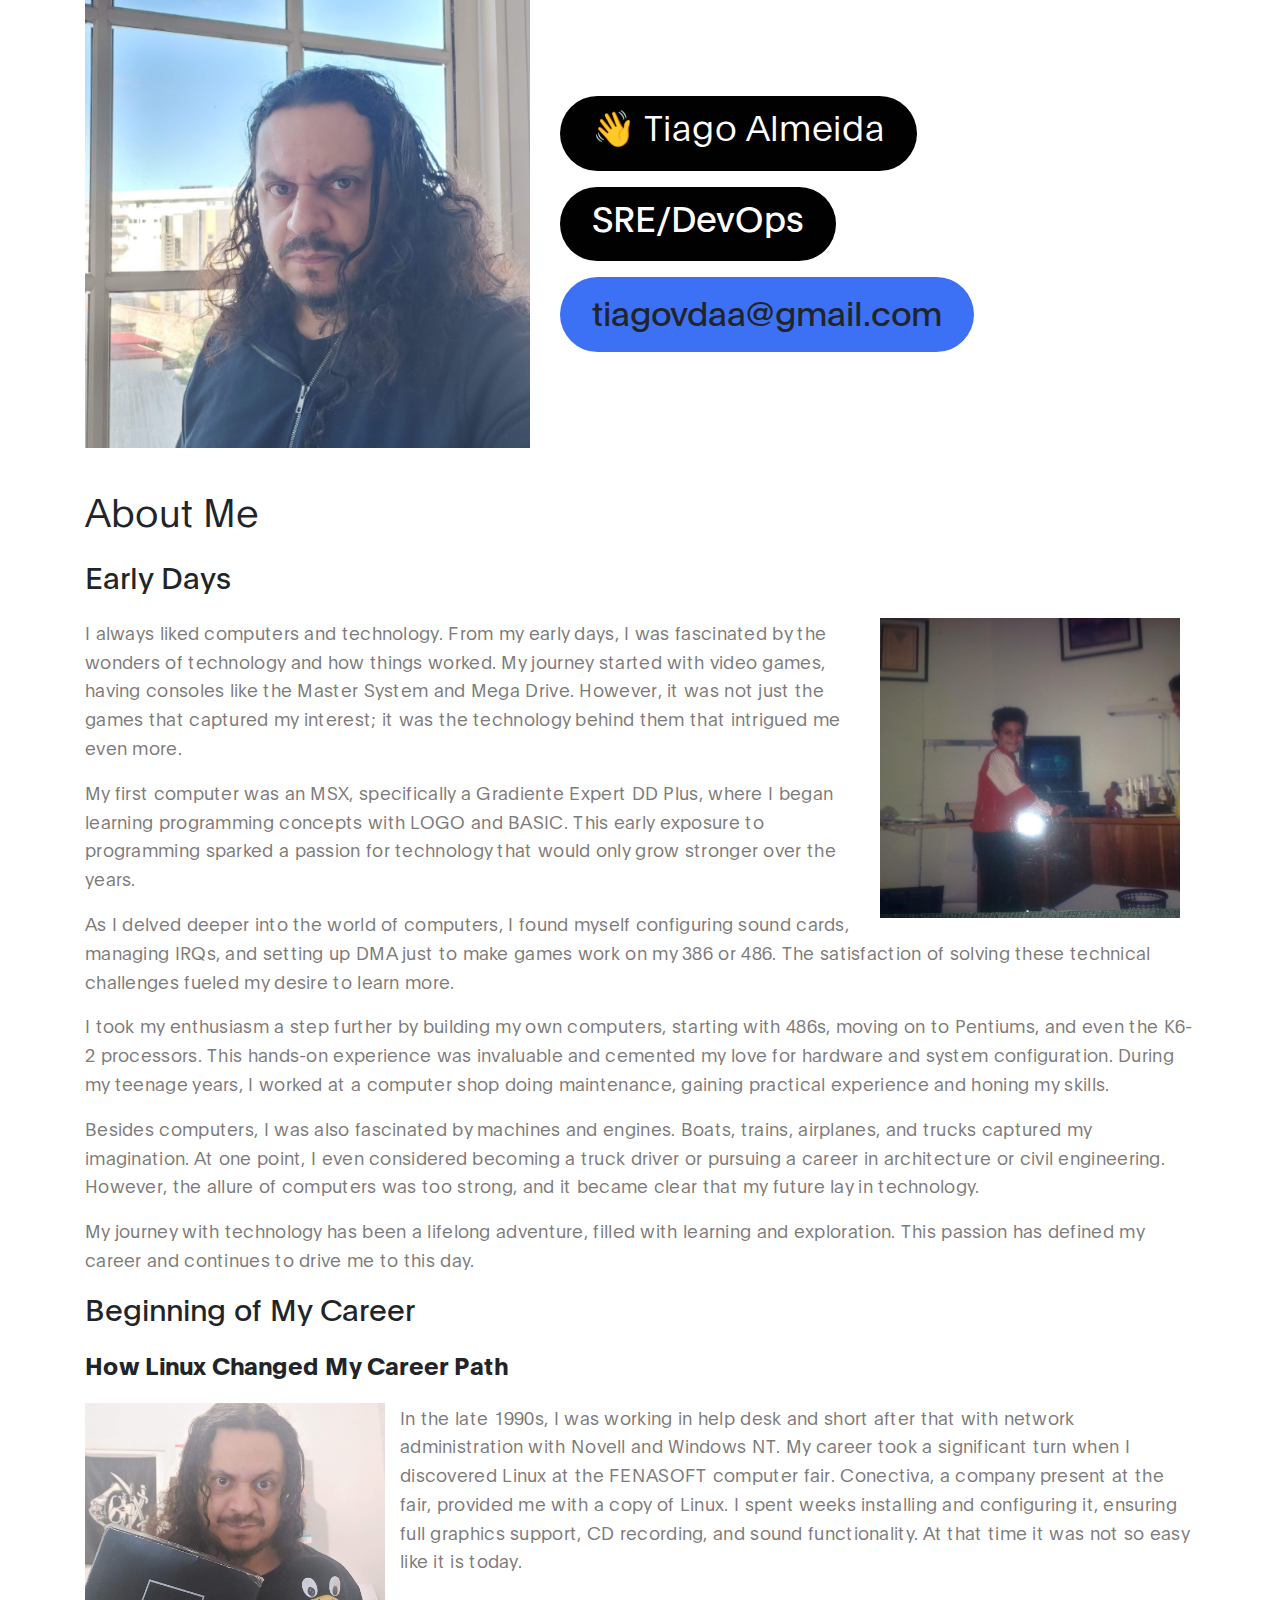
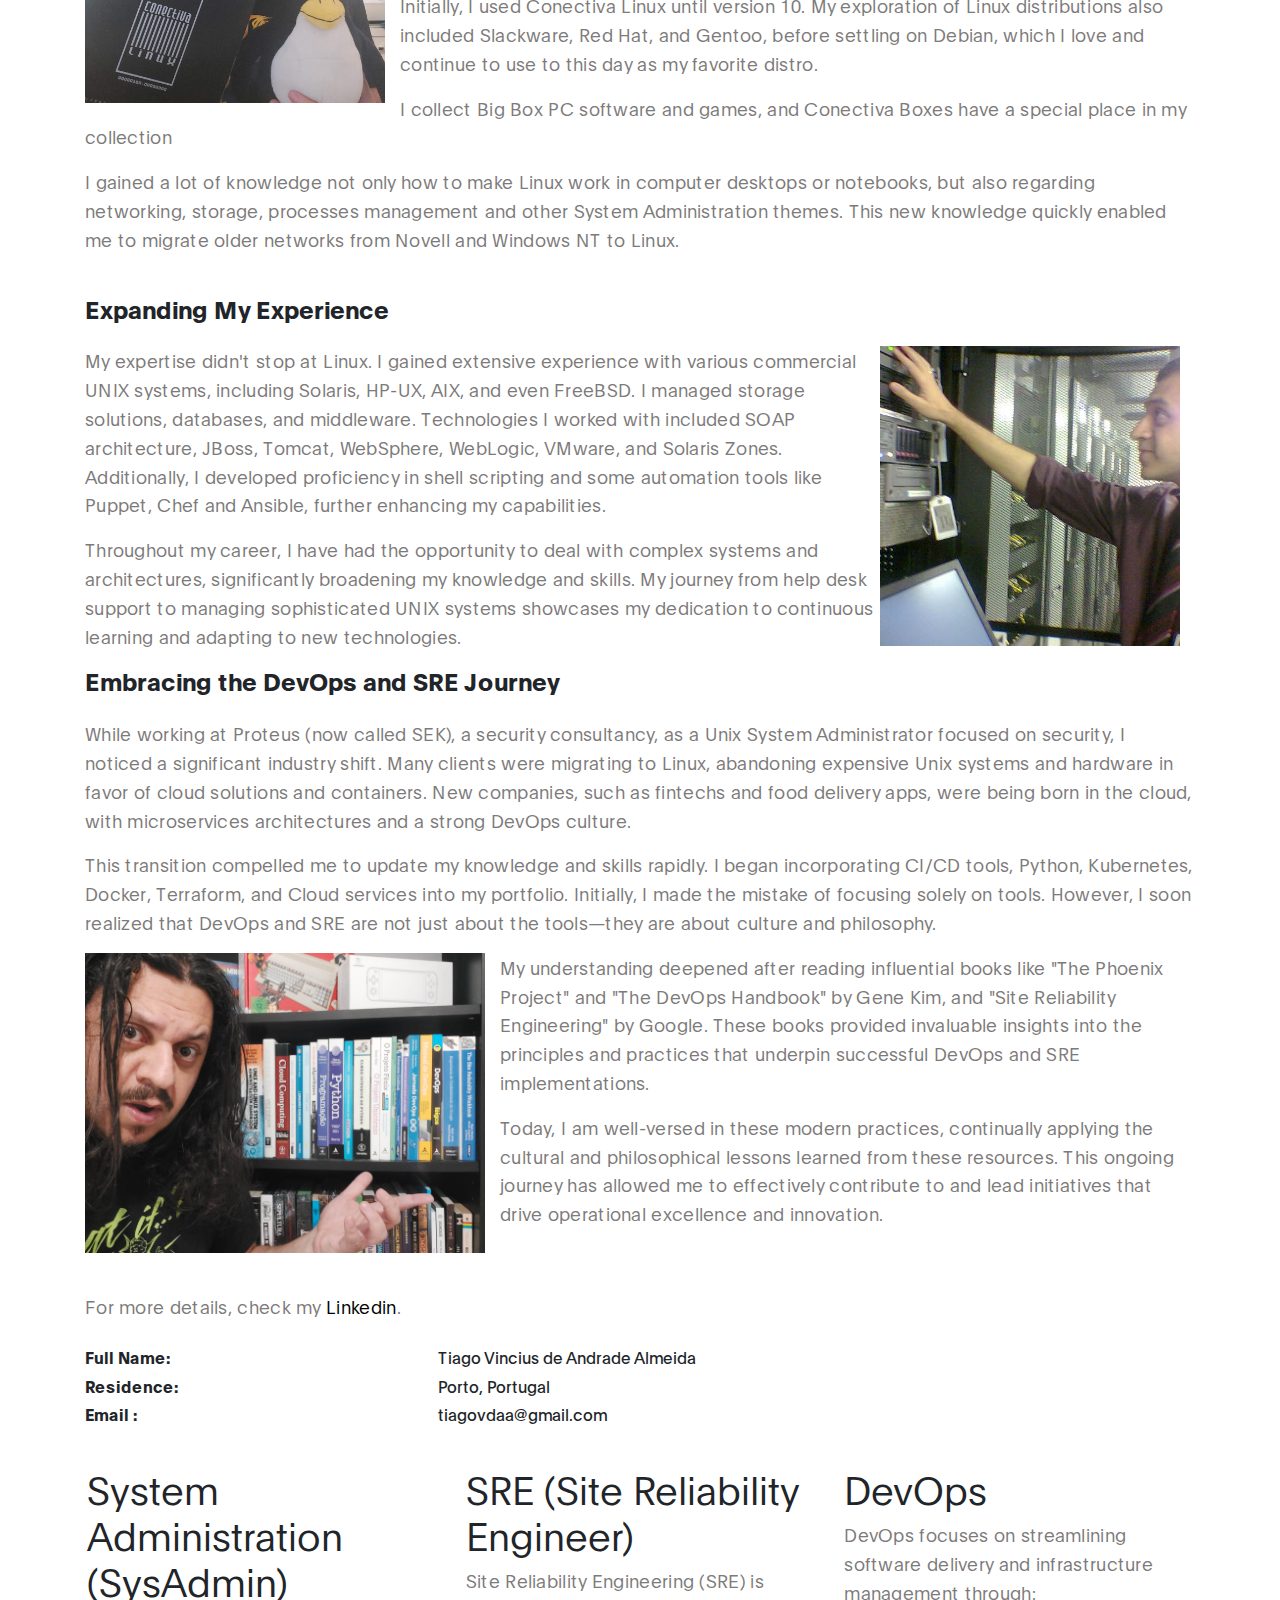
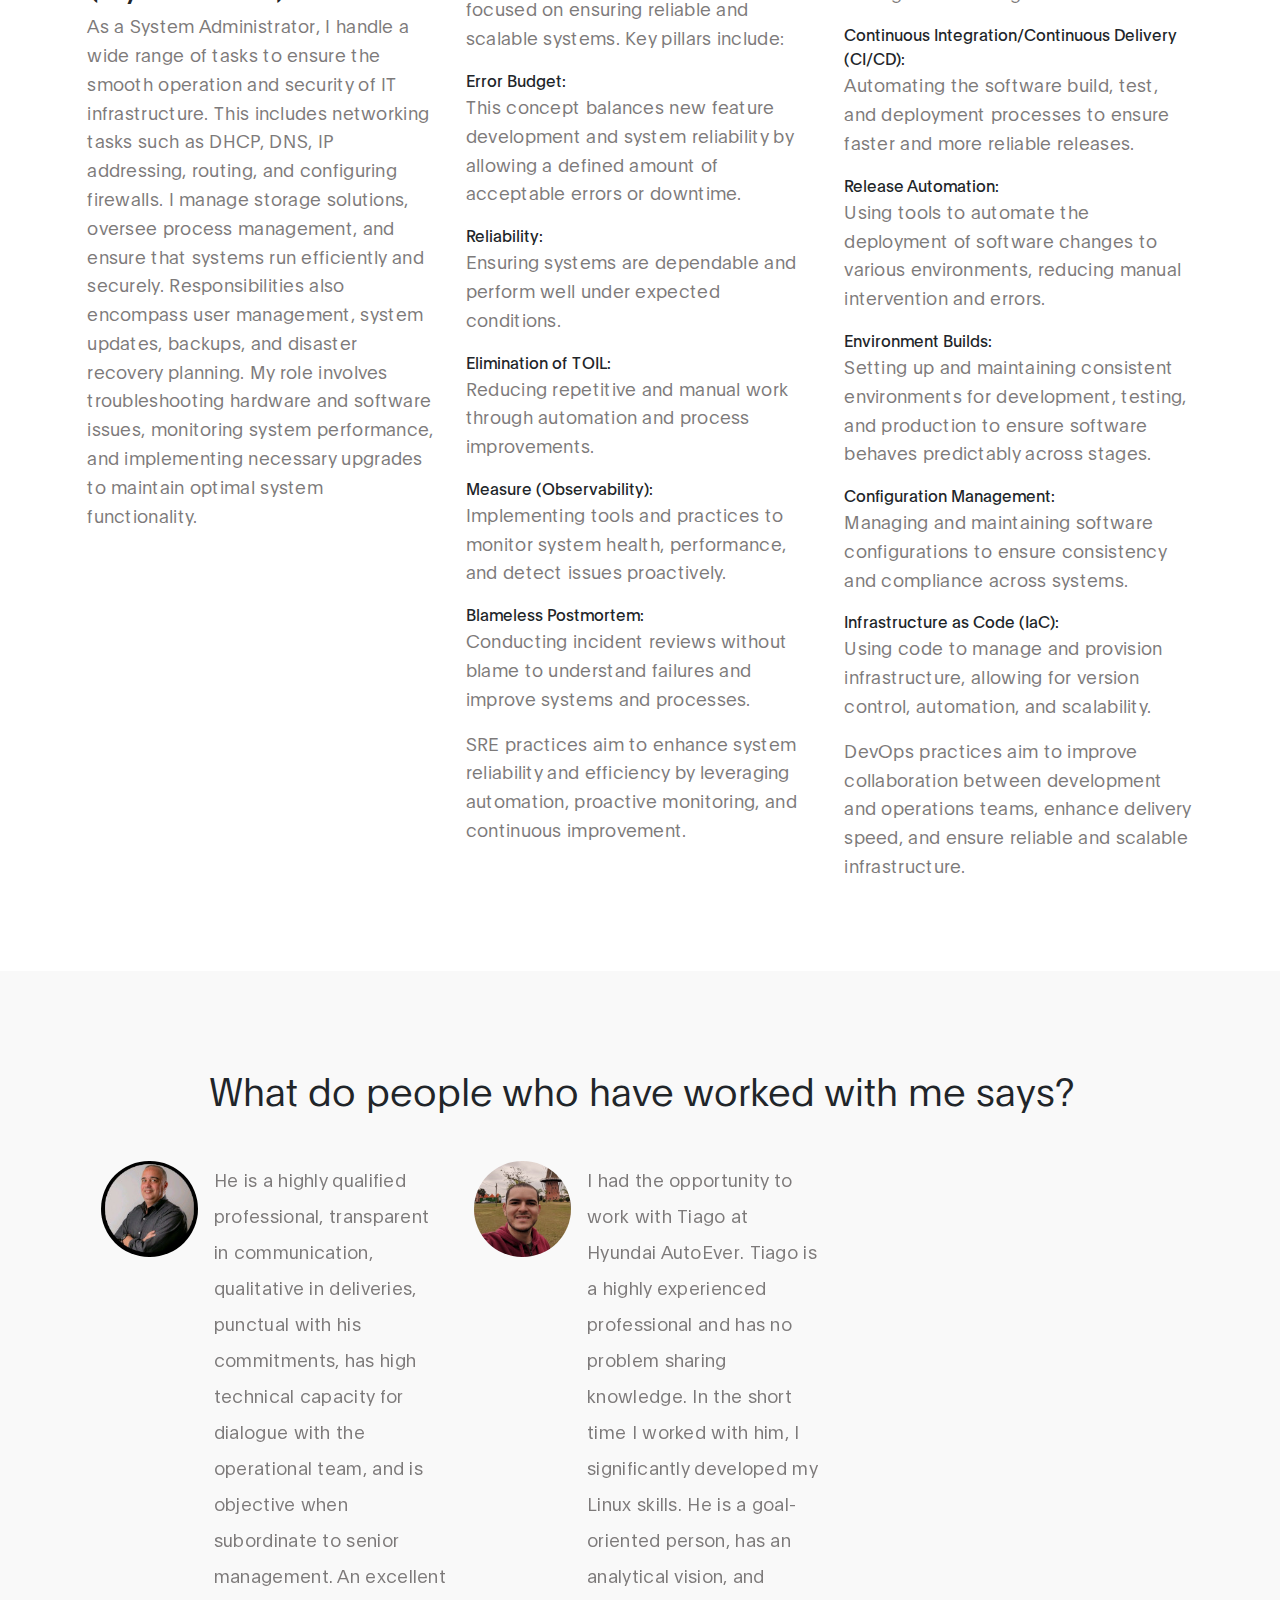
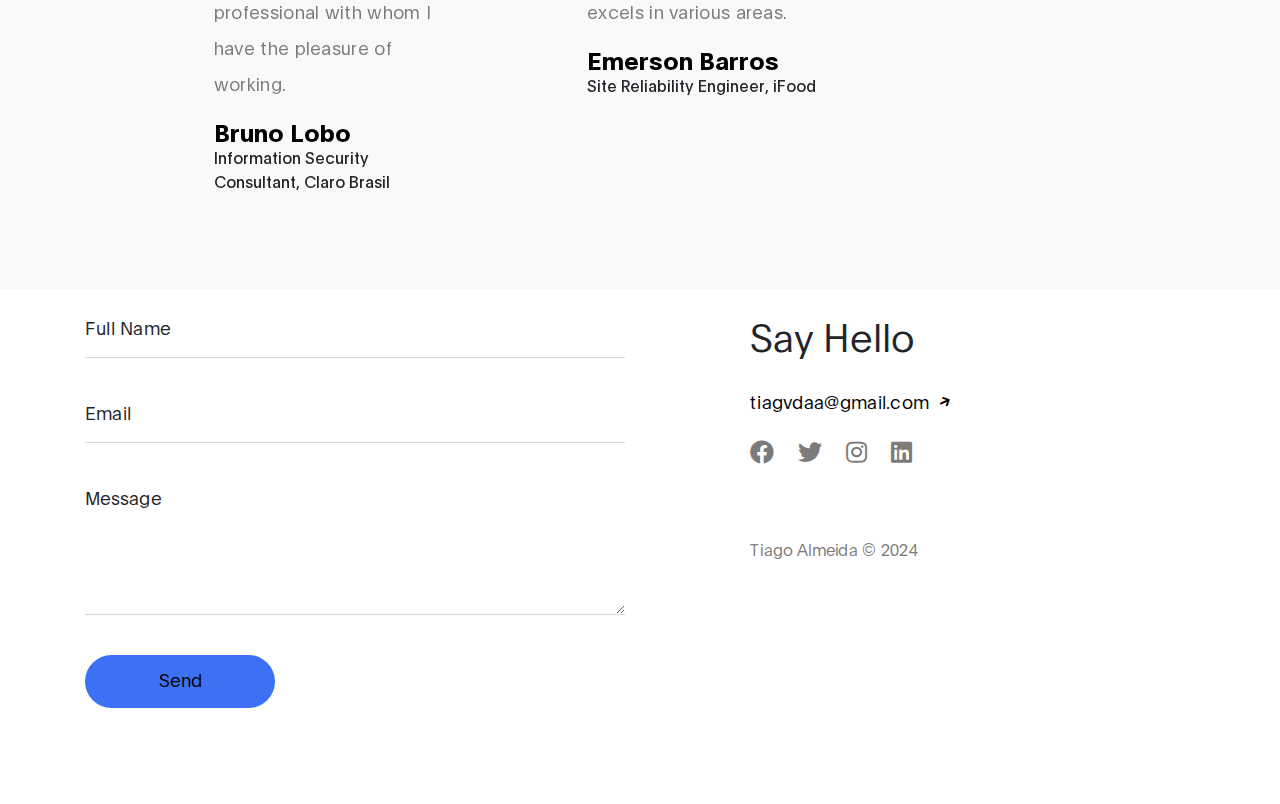
<file: index.html>
<!DOCTYPE html>
<html lang="pt-br">
<head>

     <title>Tiago Almeida - Resume</title>

     <meta charset="UTF-8">
     <meta http-equiv="X-UA-Compatible" content="IE=Edge">
     <meta name="description" content="">
     <meta name="keywords" content="">
     <meta name="author" content="Tooplate">
     <meta name="viewport" content="width=device-width, initial-scale=1, maximum-scale=1">

     <link rel="stylesheet" href="css/bootstrap.min.css">
     <link rel="stylesheet" href="css/all.min.css">
     <link rel="stylesheet" href="css/owl.carousel.min.css">
     <link rel="stylesheet" href="css/owl.theme.default.min.css">

     <!-- MAIN CSS -->
     <link rel="stylesheet" href="css/resume-style.css">
</head>

<body data-spy="scroll" data-target="#navbarNav" data-offset="50">

    <!-- MENU BAR -->
    <nav class="navbar navbar-expand-lg">
        <div class="container">

            <a class="navbar-brand" href="#">
                Tiago Almeida
            </a>

            <button class="navbar-toggler" type="button" data-toggle="collapse" data-target="#navbarNav" aria-controls="navbarNav" aria-expanded="false" aria-label="Toggle navigation">
                <span class="navbar-toggler-icon"></span>
            </button>

            <div class="collapse navbar-collapse" id="navbarNav">
                <ul class="navbar-nav mx-auto">
                    <li class="nav-item">
                        <a href="#intro" class="nav-link smoothScroll">Introduction</a>
                    </li>

                    <li class="nav-item">
                        <a href="#about" class="nav-link smoothScroll">About Me</a>
                    </li>

                    <li class="nav-item">
                        <a href="#testimonials" class="nav-link smoothScroll">Testimonials</a>
                    </li>

                    <li class="nav-item">
                        <a href="#contact" class="nav-link smoothScroll">Contact</a>
                    </li>
                </ul>

                <div class="mt-lg-0 mt-3 mb-4 mb-lg-0">
                    <a href="../resume/assets/Tiago Almeida - English.pdf" class="custom-btn btn" download>Download CV</a>
                </div>
            </div>

        </div>
    </nav>


    <!-- HERO -->
    <section class="hero d-flex flex-column justify-content-center align-items-center" id="intro">

         <div class="container">
            <div class="row">

                  <div class="mx-auto col-lg-5 col-md-5 col-10">
                      <img src="images/tiago.jpg" class="img-fluid" alt="Tiago's Resume">
                  </div>

                   <div class="d-flex flex-column justify-content-center align-items-center col-lg-7 col-md-7 col-12">
                        <div class="hero-text">

                            <h1 class="hero-title">👋 Tiago Almeida</h1><br>
                            <h2 class="hero-title">SRE/DevOps</h2>

                            <a class="email-link" target="popup" onclick="window.open('mailto:tiagovdaa@gmail.com','name','width=600,height=400')">
                                tiagovdaa@gmail.com
                            </a>
                          
                        </div>
                    </div>

            </div>
        </div>
    </section>

    <!-- ABOUT -->
    <section class="about section-padding" id="about">
      <div class="container">
          <div class="row">

              <div class="col-12">
                  <h3 class="mb-4">About Me</h3>
                  <h5 class="mb-4">Early Days</h5>
                  <p><img src="images/msx.jpg" class="float-right fixed-size-image" alt="Tiago's MSX">I always liked computers and technology. From my early days, I was fascinated by the wonders of technology and how things worked. My journey started with video games, having consoles like the Master System and Mega Drive. However, it was not just the games that captured my interest; it was the technology behind them that intrigued me even more.</p>
                  <p>My first computer was an MSX, specifically a Gradiente Expert DD Plus, where I began learning programming concepts with LOGO and BASIC. This early exposure to programming sparked a passion for technology that would only grow stronger over the years.</p>  
                  <p>As I delved deeper into the world of computers, I found myself configuring sound cards, managing IRQs, and setting up DMA just to make games work on my 386 or 486. The satisfaction of solving these technical challenges fueled my desire to learn more.</p>
                  <p>I took my enthusiasm a step further by building my own computers, starting with 486s, moving on to Pentiums, and even the K6-2 processors. This hands-on experience was invaluable and cemented my love for hardware and system configuration. During my teenage years, I worked at a computer shop doing maintenance, gaining practical experience and honing my skills.</p> 
                  <p>Besides computers, I was also fascinated by machines and engines. Boats, trains, airplanes, and trucks captured my imagination. At one point, I even considered becoming a truck driver or pursuing a career in architecture or civil engineering. However, the allure of computers was too strong, and it became clear that my future lay in technology.</p>
                  <p>My journey with technology has been a lifelong adventure, filled with learning and exploration. This passion has defined my career and continues to drive me to this day.</p>         
                  <h5 class="mb-4">Beginning of My Career</h5>
                  <h6 class="mb-4">How Linux Changed My Career Path</h6>
                  <p><img src="images/conectiva.jpg" class="float-left fixed-size-image" alt="Tiago at Datacenter">
                  <p>In the late 1990s, I was working in help desk and short after that with network administration with Novell and Windows NT. My career took a significant turn when I discovered Linux at the FENASOFT computer fair. Conectiva, a company present at the fair, provided me with a copy of Linux. I spent weeks installing and configuring it, ensuring full graphics support, CD recording, and sound functionality. At that time it was not so easy like it is today. </p>
                  <p>Initially, I used Conectiva Linux until version 10. My exploration of Linux distributions also included Slackware, Red Hat, and Gentoo, before settling on Debian, which I love and continue to use to this day as my favorite distro.</p>
                  <p>I collect Big Box PC software and games, and Conectiva Boxes have a special place in my collection</p>
                  <p>I gained a lot of knowledge not only how to make Linux work in computer desktops or notebooks, but also regarding networking, storage, processes management and other System Administration themes. This new knowledge quickly enabled me to migrate older networks from Novell and Windows NT to Linux.</p>
                  <br>
                  <h6 class="mb-4">Expanding My Experience</h6>
                  <p><img src="images/datacenter.jpg" class="float-right fixed-size-image" alt="Tiago at Datacenter">
                  <p>My expertise didn't stop at Linux. I gained extensive experience with various commercial UNIX systems, including Solaris, HP-UX, AIX, and even FreeBSD. I managed storage solutions, databases, and middleware. Technologies I worked with included SOAP architecture, JBoss, Tomcat, WebSphere, WebLogic, VMware, and Solaris Zones. Additionally, I developed proficiency in shell scripting and some automation tools like Puppet, Chef and Ansible, further enhancing my capabilities.</p>
                  <p>Throughout my career, I have had the opportunity to deal with complex systems and architectures, significantly broadening my knowledge and skills. My journey from help desk support to managing sophisticated UNIX systems showcases my dedication to continuous learning and adapting to new technologies.</p>
                  <h6 class="mb-4">Embracing the DevOps and SRE Journey</h6>
                  <p>While working at Proteus (now called SEK), a security consultancy, as a Unix System Administrator focused on security, I noticed a significant industry shift. Many clients were migrating to Linux, abandoning expensive Unix systems and hardware in favor of cloud solutions and containers. New companies, such as fintechs and food delivery apps, were being born in the cloud, with microservices architectures and a strong DevOps culture.</p>
                  <p>This transition compelled me to update my knowledge and skills rapidly. I began incorporating CI/CD tools, Python, Kubernetes, Docker, Terraform, and Cloud services into my portfolio. Initially, I made the mistake of focusing solely on tools. However, I soon realized that DevOps and SRE are not just about the tools—they are about culture and philosophy.</p>
                  <p><img src="images/devops-sre-books.jpg" class="float-left" widht="150" height="300" alt="Tiago's Books">My understanding deepened after reading influential books like "The Phoenix Project" and "The DevOps Handbook" by Gene Kim, and "Site Reliability Engineering" by Google. These books provided invaluable insights into the principles and practices that underpin successful DevOps and SRE implementations.</p>
                  <p>Today, I am well-versed in these modern practices, continually applying the cultural and philosophical lessons learned from these resources. This ongoing journey has allowed me to effectively contribute to and lead initiatives that drive operational excellence and innovation.</p>
                  <br><br>
                  <p>For more details, check my <a rel="nofollow" href="https://www.linkedin.com/in/tiagovdaa/" target="_parent">Linkedin</a>.</p></p>
          
                  <ul class="mt-4 mb-5 mb-lg-0 profile-list list-unstyled">
                      <li><strong>Full Name:</strong> Tiago Vincius de Andrade Almeida </li>
                      <li><strong>Residence:</strong> Porto, Portugal</li>
                      <li><strong>Email :</strong> tiagovdaa@gmail.com</li>
                  </ul>
              </div>
          </div>
          <div class="row about-third">
            <div class="col-lg-4 col-md-4 col-12">
              <h3>System Administration (SysAdmin)</h3>
              <p>As a System Administrator, I handle a wide range of tasks to ensure the smooth operation and security of IT infrastructure. This includes networking tasks such as DHCP, DNS, IP addressing, routing, and configuring firewalls. I manage storage solutions, oversee process management, and ensure that systems run efficiently and securely. Responsibilities also encompass user management, system updates, backups, and disaster recovery planning. My role involves troubleshooting hardware and software issues, monitoring system performance, and implementing necessary upgrades to maintain optimal system functionality.</p>
              </div>
              <div class="col-lg-4 col-md-4 col-12">
              <h3>SRE (Site Reliability Engineer)</h3>
              <p>Site Reliability Engineering (SRE) is focused on ensuring reliable and scalable systems. Key pillars include:</p>
              Error Budget: <p>This concept balances new feature development and system reliability by allowing a defined amount of acceptable errors or downtime.</p>
              Reliability: <p>Ensuring systems are dependable and perform well under expected conditions.</p>
              Elimination of TOIL: <p>Reducing repetitive and manual work through automation and process improvements.</p>
              Measure (Observability): <p>Implementing tools and practices to monitor system health, performance, and detect issues proactively.</p>
              Blameless Postmortem: <p>Conducting incident reviews without blame to understand failures and improve systems and processes.</p>
              <p>SRE practices aim to enhance system reliability and efficiency by leveraging automation, proactive monitoring, and continuous improvement.</p>
              </div>
              <div class="col-lg-4 col-md-4 col-12">
              <h3>DevOps</h3>
              <p>DevOps focuses on streamlining software delivery and infrastructure management through:</p>
              Continuous Integration/Continuous Delivery (CI/CD): <p>Automating the software build, test, and deployment processes to ensure faster and more reliable releases.</p>
              Release Automation: <p>Using tools to automate the deployment of software changes to various environments, reducing manual intervention and errors.</p>
              Environment Builds: <p>Setting up and maintaining consistent environments for development, testing, and production to ensure software behaves predictably across stages.</p>
              Configuration Management: <p>Managing and maintaining software configurations to ensure consistency and compliance across systems.</p>
              Infrastructure as Code (IaC): <p>Using code to manage and provision infrastructure, allowing for version control, automation, and scalability.</p>         
             <p>DevOps practices aim to improve collaboration between development and operations teams, enhance delivery speed, and ensure reliable and scalable infrastructure.</p>
              </div>
          </div>
      </div>
  </section>


    <!-- TESTIMONIAL -->
    <section class="testimonials section-padding" id="testimonials">
      <div class="container">
          <div class="row">
              <div class="col-12">
                  <h3 class="mb-5 text-center">What do people who have worked with me says?</h3>
  
                  <div class="owl-carousel owl-theme" id="testimonials-carousel">
                      <div class="item">
                          <div class="testimonials-thumb d-flex">
                              <div class="testimonials-image">
                                  <img src="images/testimonials/testimonial-image01.jpg" class="img-fluid" alt="testimonials image">
                              </div> 
                              <div class="testimonials-info">
                                  <p>He is a highly qualified professional, transparent in communication, qualitative in deliveries, punctual with his commitments, has high technical capacity for dialogue with the operational team, and is objective when subordinate to senior management. An excellent professional with whom I have the pleasure of working.</p>
  
                                  <h6 class="mb-0"><a rel="nofollow" href="https://www.linkedin.com/in/bruno-augusto-lobo-soares" target="_parent">Bruno Lobo</a></h6>
                                  <span>Information Security Consultant, Claro Brasil</span>                                  
                              </div>
                          </div>
                      </div>
                      <div class="item">
                          <div class="testimonials-thumb d-flex">
                              <div class="testimonials-image">
                                  <img src="images/testimonials/testimonial-image02.jpg" class="img-fluid" alt="testimonials image">
                              </div>
                              <div class="testimonials-info">
                                  <p>I had the opportunity to work with Tiago at Hyundai AutoEver. Tiago is a highly experienced professional and has no problem sharing knowledge. In the short time I worked with him, I significantly developed my Linux skills. He is a goal-oriented person, has an analytical vision, and excels in various areas.</p>
  
                                  <h6 class="mb-0"><a rel="nofollow" href=https://www.linkedin.com/in/barros-emerson target="_parent">Emerson Barros</a></h6>
                                  <span>Site Reliability Engineer, iFood</span>
                              </div>
                          </div>
                      </div>
                  </div>
              </div>
          </div>
      </div>
  </section>
  
<!--
                            <div class="item">
                                <div class="testimonials-thumb d-flex">
                                    <div class="testimonials-image">
                                        <img src="images/testimonials/testimonial-image03.jpg" class="img-fluid" alt="testimonials image">
                                    </div>

                                    <div class="testimonials-info">
                                        <p>Sed ut perspiciatis unde omnis iste natus error sit voluptatem.</p>

                                        <h6 class="mb-0">Jen</h6>
                                        <span>Product Manager</span>
                                    </div>
                                </div>
                            </div>

                            <div class="item">
                                <div class="testimonials-thumb d-flex">
                                    <div class="testimonials-image">
                                        <img src="images/testimonials/testimonial-image04.jpg" class="img-fluid" alt="testimonials image">
                                    </div>

                                    <div class="testimonials-info">
                                        <p>Sed ut perspiciatis unde omnis iste natus error sit voluptatem.</p>

                                        <h6 class="mb-0">Wilson</h6>
                                        <span>Web Developer</span>
                                    </div>
                                </div>
                            </div>
                        </div>
-->
                    </div>

               </div>
          </div>
     </section>


     <!-- FAQ 
     <section class="faq section-padding">
        
        <div class="container">
            
            <div class="row">

                <div class="col-lg-12 col-12">

                    <h3 class="mb-5">Perguntas frequentes</h3>

                    <div class="accordion" id="accordionExample">
                      <div class="card">
                        <div class="card-header" id="headingOne">
                          <h2 class="mb-0">
                            <button class="btn btn-link" type="button" data-toggle="collapse" data-target="#collapseOne" aria-expanded="true" aria-controls="collapseOne">
                              Você é casado e tem filhos?
                            </button>
                          </h2>
                        </div>

                        <div id="collapseOne" class="collapse show" aria-labelledby="headingOne" data-parent="#accordionExample">
                          <div class="card-body">
                            <p>Sim, sou casado e tenho dois filhos.</p>
                          </div>
                        </div>
                      </div>

                      <div class="card">
                        <div class="card-header" id="headingTwo">
                          <h2 class="mb-0">
                            <button class="btn btn-link collapsed" type="button" data-toggle="collapse" data-target="#collapseTwo" aria-expanded="false" aria-controls="collapseTwo">
                              Qual tipo de contratação prefere neste momento?
                            </button>
                          </h2>
                        </div>
                        <div id="collapseTwo" class="collapse" aria-labelledby="headingTwo" data-parent="#accordionExample">
                          <div class="card-body">
                            <p>No momento, a minha preferencia é por contratação PJ.</p>
                          </div>
                        </div>
                      </div>

                      <div class="card">
                        <div class="card-header" id="headingThree">
                          <h2 class="mb-0">
                            <button class="btn btn-link collapsed" type="button" data-toggle="collapse" data-target="#collapseThree" aria-expanded="false" aria-controls="collapseThree">
                              Presencial, Híbrido ou Remoto?
                            </button>
                          </h2>
                        </div>
                        <div id="collapseThree" class="collapse" aria-labelledby="headingThree" data-parent="#accordionExample">
                          <div class="card-body">
                            <p>Remoto sempre!</p>
                          </div>
                        </div>
                      </div>

                    <div class="card">
                        <div class="card-header" id="headingFour">
                          <h2 class="mb-0">
                            <button class="btn btn-link collapsed" type="button" data-toggle="collapse" data-target="#collapseFour" aria-expanded="false" aria-controls="collapseFour">
                              Está disponível para uma alocação em outro país?
                            </button>
                          </h2>
                        </div>
                        <div id="collapseFour" class="collapse" aria-labelledby="headingFour" data-parent="#accordionExample">
                          <div class="card-body">
                            <p>Dependendo do país e condições, sim</p>
                          </div>
                        </div>
                    </div>

                    <div class="card">
                        <div class="card-header" id="headingFive">
                          <h2 class="mb-0">
                            <button class="btn btn-link collapsed" type="button" data-toggle="collapse" data-target="#collapseFive" aria-expanded="false" aria-controls="collapseFive">
                              Vi que não domina a tecnologia X, está disposto a aprender para trabalhar?
                            </button>
                          </h2>
                        </div>
                        <div id="collapseFive" class="collapse" aria-labelledby="headingFive" data-parent="#accordionExample">
                          <div class="card-body">
                            <p>Absolutamente! Aprendizado de T.I. também é um dos meus hobbies e ao longo da carreira aprendi diversas tecnologias ou ferramentas que na maioria das vezes eram proprietárias, internas ou de pouca adoção no mercado. </p>
                          </div>
                        </div>
                    </div>

                    <span class="faq-info-text">Se tem algum comentário ou algo a dizer, entre em contato.</span>

                </div>

           	 </div>
        	</div>
        </div><
    </section>
  -->

     <section class="contact section-padding pt-0" id="contact">
      <div class="container">
        <div class="row">

          <div class="col-lg-6 col-md-6 col-12">
            <form action="#" method="get" class="contact-form webform"  role="form">
                
                <div class="form-group d-flex flex-column-reverse">
                    <input type="text" class="form-control" name="cf-name" id="cf-name" placeholder="Your Name">

                    <label for="cf-name" class="webform-label">Full Name</label>
                </div>

                <div class="form-group d-flex flex-column-reverse">
                    <input type="email" class="form-control" name="cf-email" id="cf-email" placeholder="Your Email">

                    <label for="cf-email" class="webform-label">Email</label>
                </div>

                <div class="form-group d-flex flex-column-reverse">
                    <textarea class="form-control" rows="5" name="cf-message" id="cf-message" placeholder="Your Message"></textarea>

                    <label for="cf-message" class="webform-label">Message</label>
                </div>

                <button type="submit" class="form-control" id="submit-button" name="submit">Send</button>
            </form>
          </div>

            <div class="mx-auto col-lg-4 col-md-6 col-12">
                <h3 class="my-4 pt-4 pt-lg-0">Say Hello</h3>

                <!--<p class="mb-1">010-020-0340</p>-->

                <p>
                    <a href="#">
                         tiagvdaa@gmail.com
                    <i class="fas fa-arrow-right custom-icon"></i>
                    </a>
                </p>

                <ul class="social-links mt-2">
                    <li><a href="https://fb.com/lacomus.tenebris" rel="noopener" class="fab fa-facebook"></a></li>
                    <li><a href="https://twitter.com/tiagovdaa" rel="noopener" class="fab fa-twitter"></a></li>
                    <li><a href="https://www.instagram.com/lacomustenebris/" rel="noopener" class="fab fa-instagram"></a></li>
                    <li><a href="https://www.linkedin.com/in/tiagovdaa/" rel="noopener" class="fab fa-linkedin"></a></li>
                    <!--<li><a href="#" rel="noopener" class="fab fa-youtube"></a></li>-->
                </ul>
                
              <p class="copyright-text mt-5 pt-3">Tiago Almeida &copy; 2024</p>

            </div>

        </div>
      </div>
    </section>
     <!-- SCRIPTS -->
     <script src="js/jquery.min.js"></script>
     <script src="js/bootstrap.min.js"></script>
     <script src="js/smoothscroll.js"></script>
     <script src="js/owl.carousel.min.js"></script>
     <script src="js/custom.js"></script>

</body>
</html>
</file>
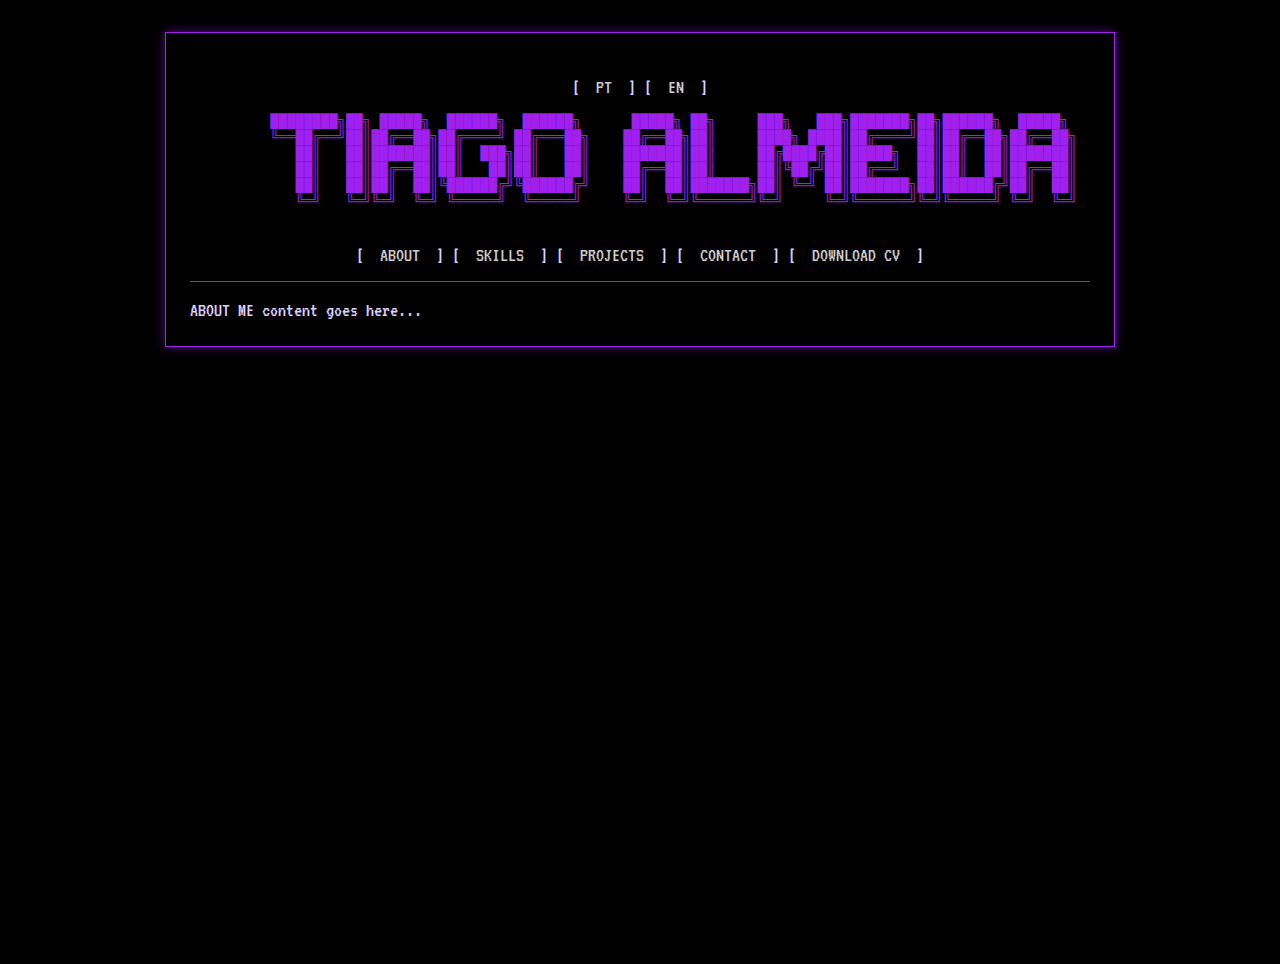
<file: about.html>
<!DOCTYPE html>
<html lang="en">
<head>
  <meta charset="UTF-8">
  <title>ABOUT ME - TIAGO ALMEIDA BBS</title>
  <link rel="stylesheet" href="css/core.css">
  <link rel="stylesheet" href="css/theme.css">
  <link rel="stylesheet" href="css/effects.css">
  <style>@import url('https://fonts.googleapis.com/css2?family=VT323&display=swap');</style>
</head>
<body>
  <div class="terminal-window">
    <div id="header"></div>

    <div class="terminal-content">
      <p>ABOUT ME content goes here...</p>
    </div>
  </div>

  <script>
fetch('header.html')
  .then(res => res.text())
  .then(data => {
    document.getElementById('header').innerHTML = data;
    const lang = localStorage.getItem('lang') || 'en';
    setLanguage(lang);
  });

  </script>
  <script src="js/i18n.js"></script>
</body>
</html>
</file>
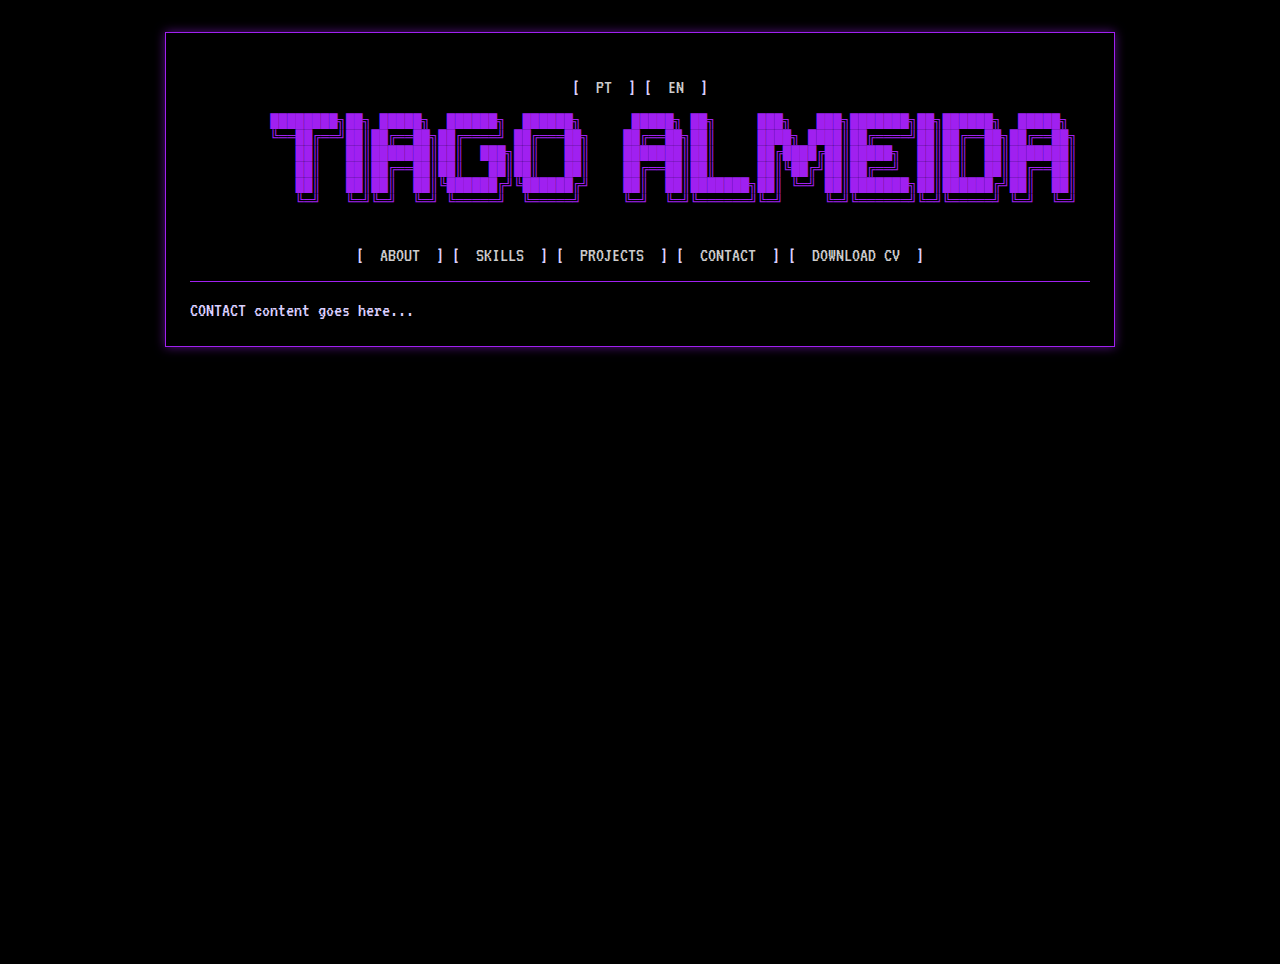
<file: contact.html>
<!DOCTYPE html>
<html lang="en">
<head>
  <meta charset="UTF-8">
  <title>CONTACT - TIAGO ALMEIDA BBS</title>
  <link rel="stylesheet" href="css/core.css">
  <link rel="stylesheet" href="css/theme.css">
  <link rel="stylesheet" href="css/effects.css">
  <style>@import url('https://fonts.googleapis.com/css2?family=VT323&display=swap');</style>
</head>
<body>
  <div class="terminal-window">
    <div id="header"></div>

    <div class="terminal-content">
      <p>CONTACT content goes here...</p>
    </div>
  </div>

  <script>
fetch('header.html')
  .then(res => res.text())
  .then(data => {
    document.getElementById('header').innerHTML = data;
    const lang = localStorage.getItem('lang') || 'en';
    setLanguage(lang);
  });

  </script>
  <script src="js/i18n.js"></script>
</body>
</html>
</file>
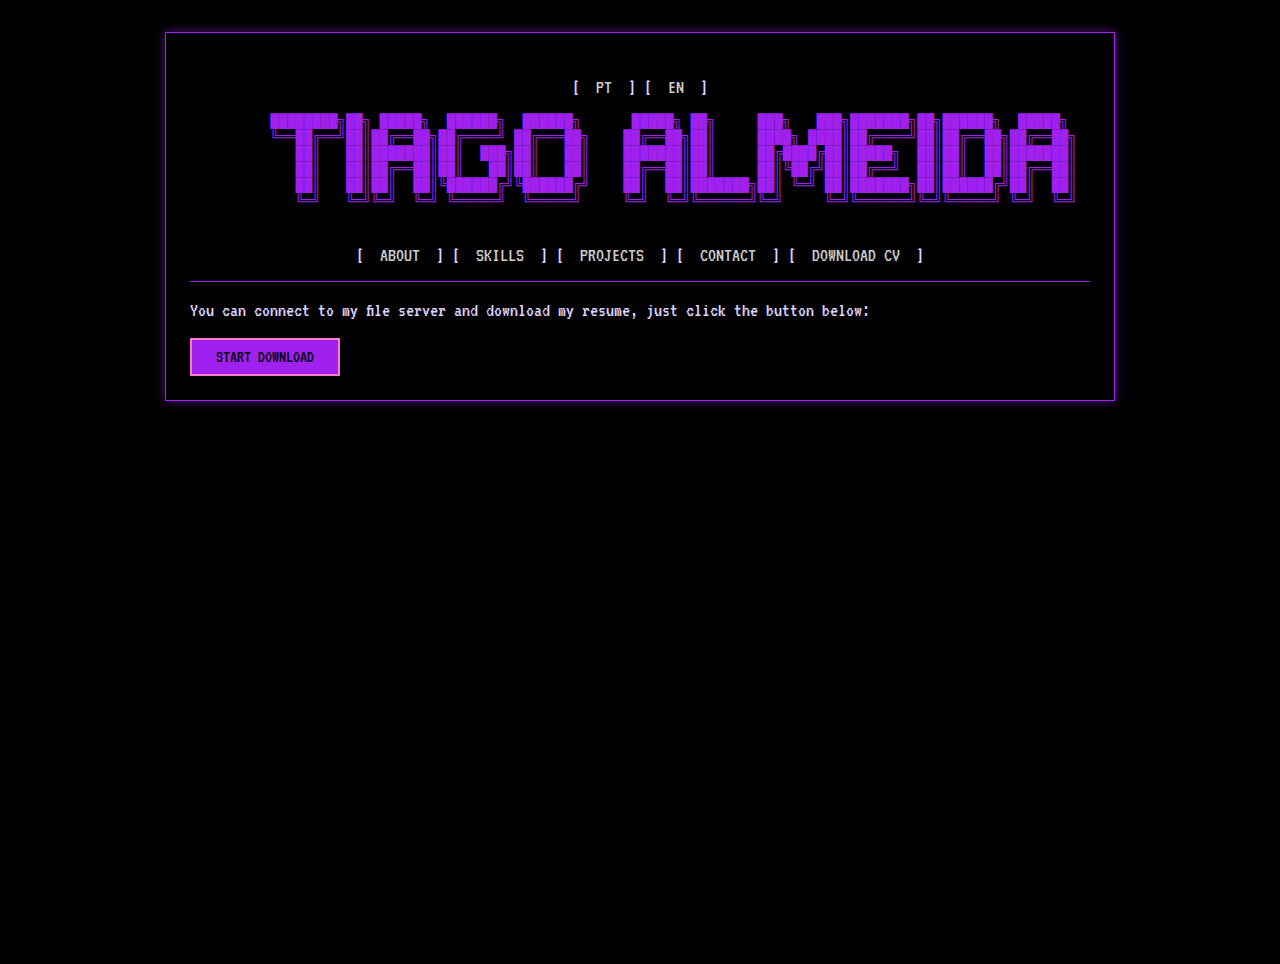
<file: cv-download.html>
<!DOCTYPE html>
<html lang="en">
<head>
  <meta charset="UTF-8">
  <title>CV DOWNLOAD - TIAGO ALMEIDA BBS</title>
  <link rel="stylesheet" href="css/core.css">
  <link rel="stylesheet" href="css/theme.css">
  <link rel="stylesheet" href="css/effects.css">
  <style>@import url('https://fonts.googleapis.com/css2?family=VT323&display=swap');</style>
</head>
<body>
  <div class="terminal-window">
    <div id="header"></div>
    <div class="terminal-content" id="cv-terminal">
      <p data-i18n="resume_intro"></p>
      <button id="start-download" class="bbs-button" data-i18n="start_download"></button>      
    </div>
  </div>

  <script>
    fetch('header.html')
      .then(res => res.text())
      .then(data => {{
        document.getElementById('header').innerHTML = data;
        const lang = localStorage.getItem('lang') || 'en';
        setLanguage(lang);
      }});
  </script>

  <script src="js/i18n.js"></script>
  <script src="js/cv-modem.js"></script>
</body>
</html>
</file>
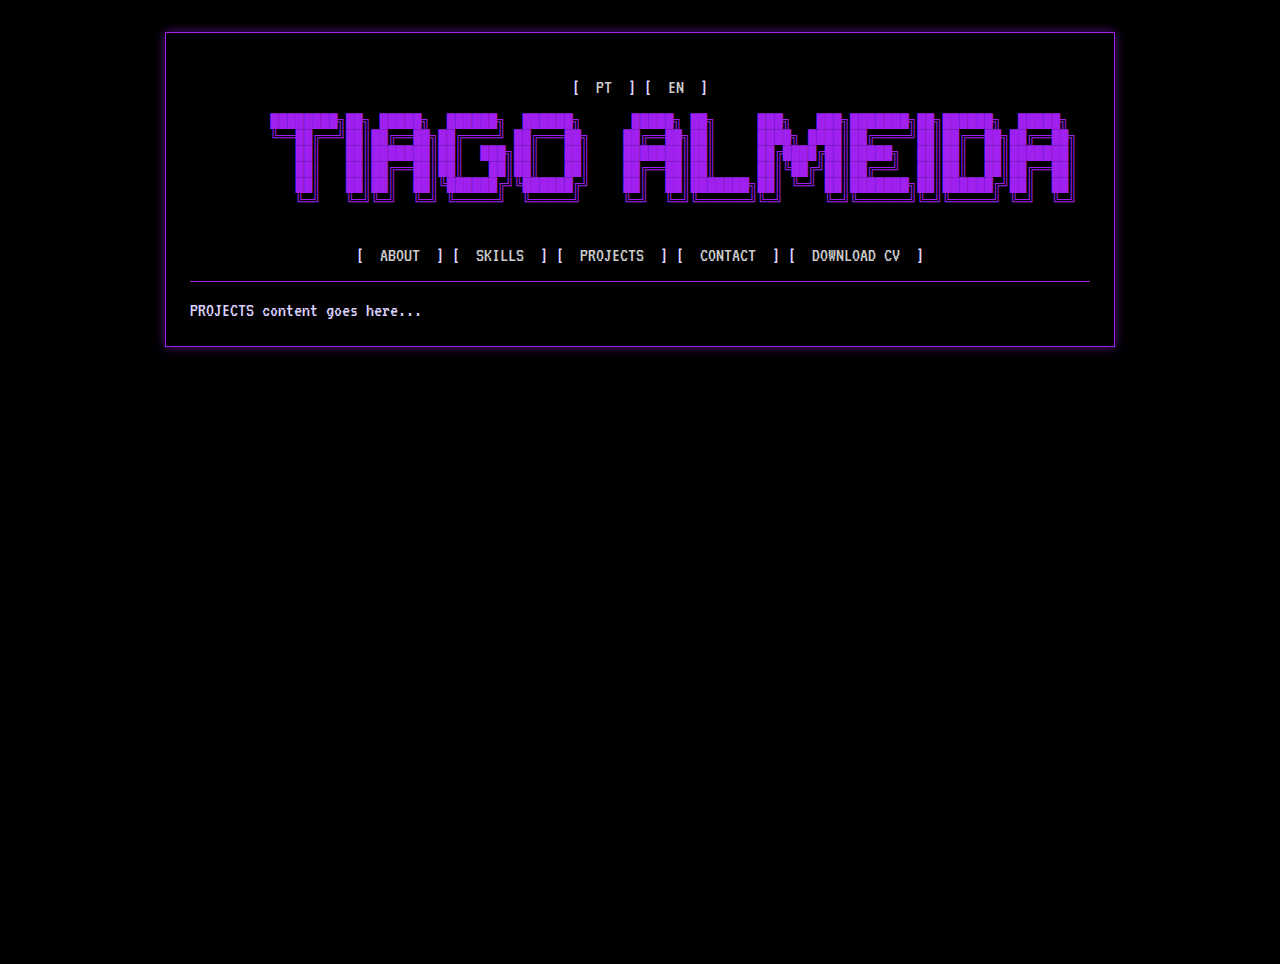
<file: projects.html>
<!DOCTYPE html>
<html lang="en">
<head>
  <meta charset="UTF-8">
  <title>PROJECTS - TIAGO ALMEIDA BBS</title>
  <link rel="stylesheet" href="css/core.css">
  <link rel="stylesheet" href="css/theme.css">
  <link rel="stylesheet" href="css/effects.css">
  <style>@import url('https://fonts.googleapis.com/css2?family=VT323&display=swap');</style>
</head>
<body>
  <div class="terminal-window">
    <div id="header"></div>

    <div class="terminal-content">
      <p>PROJECTS content goes here...</p>
    </div>
  </div>

  <script>
fetch('header.html')
  .then(res => res.text())
  .then(data => {
    document.getElementById('header').innerHTML = data;
    const lang = localStorage.getItem('lang') || 'en';
    setLanguage(lang);
  });

  </script>
  <script src="js/i18n.js"></script>
</body>
</html>
</file>
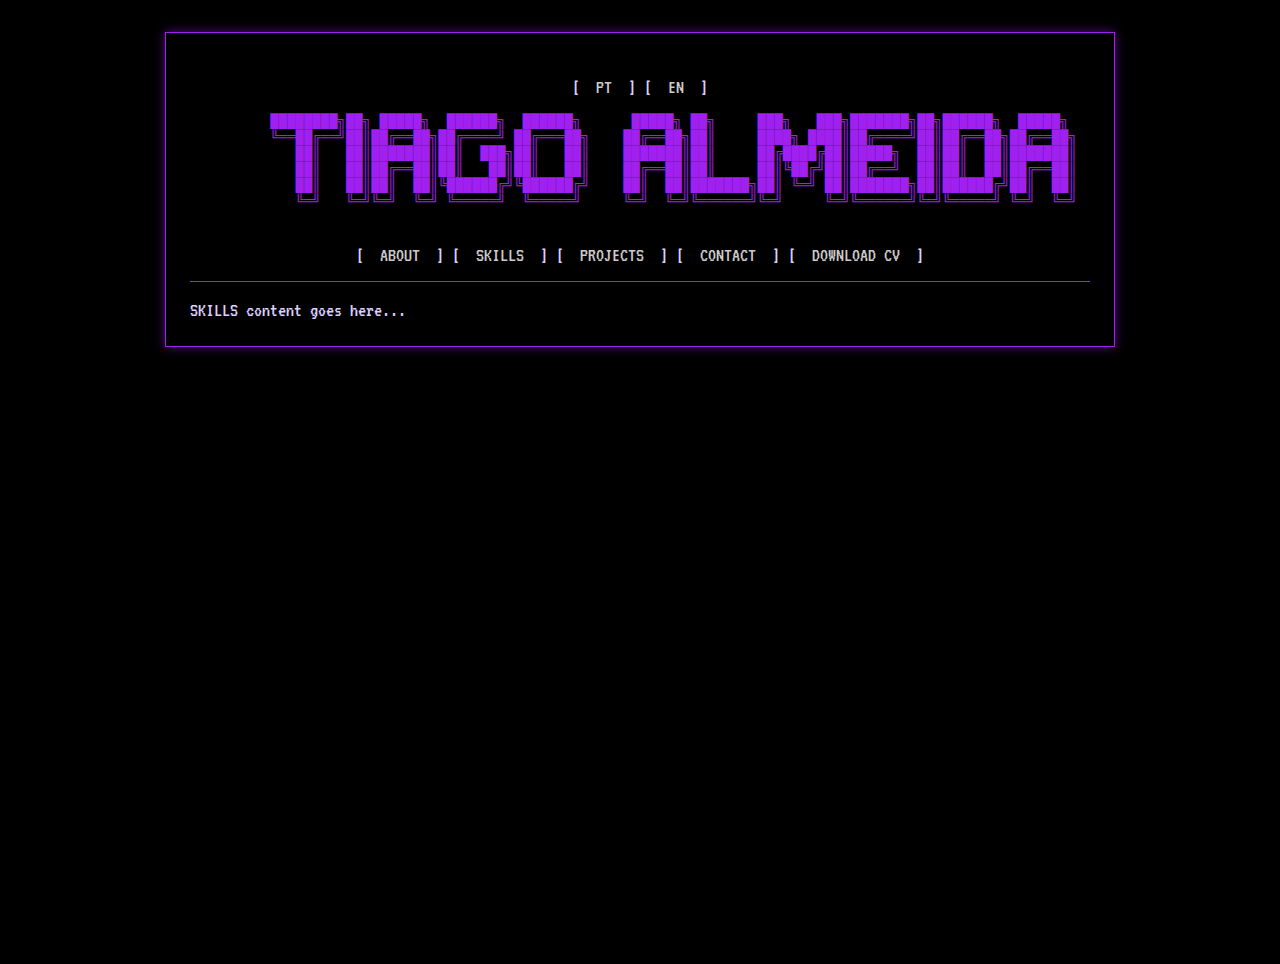
<file: skills.html>
<!DOCTYPE html>
<html lang="en">
<head>
  <meta charset="UTF-8">
  <title>SKILLS - TIAGO ALMEIDA BBS</title>
  <link rel="stylesheet" href="css/core.css">
  <link rel="stylesheet" href="css/theme.css">
  <link rel="stylesheet" href="css/effects.css">
  <style>@import url('https://fonts.googleapis.com/css2?family=VT323&display=swap');</style>
</head>
<body>
  <div class="terminal-window">
    <div id="header"></div>

    <div class="terminal-content">
      <p>SKILLS content goes here...</p>
    </div>
  </div>

  <script>
fetch('header.html')
  .then(res => res.text())
  .then(data => {
    document.getElementById('header').innerHTML = data;
    const lang = localStorage.getItem('lang') || 'en';
    setLanguage(lang);
  });

  </script>
  <script src="js/i18n.js"></script>
</body>
</html>
</file>
<file: css/resume-style.css>
@font-face {
      font-family: 'Plain';
      src: url('../localfonts/Plain-Regular.woff2') format('woff2'),
          url('../localfonts/Plain-Regular.woff') format('woff');
      font-weight: normal;
      font-style: normal;
  }

  @font-face {
      font-family: 'Plain';
      src: url('../localfonts/Plain-Light.woff2') format('woff2'),
          url('../localfonts/Plain-Light.woff') format('woff');
      font-weight: 300;
      font-style: normal;
  }

  @font-face {
      font-family: 'Plain';
      src: url('../localfonts/Plain-Bold.woff2') format('woff2'),
          url('../localfonts/Plain-Bold.woff') format('woff');
      font-weight: bold;
      font-style: normal;
  }

  :root {
    --primary-color:        #3d71f5; /* #ffd500 */
    --white-color:          #ffffff;
    --dark-color:           #010101;
    --menu-bg-color:        #212529;

    --gray-color:           #909090;
    --p-color:              #7d7a7a;

    --base-font-family:     "Plain", -apple-system,BlinkMacSystemFont,"Segoe UI",Roboto,"Helvetica Neue",Arial,"Noto Sans",sans-serif,"Apple Color Emoji","Segoe UI Emoji","Segoe UI Symbol","Noto Color Emoji";
    --font-weight-bold:     600;
    --font-weight-normal:   400;
    --font-weight-light:    300;

    --h1-font-size:         56px;
    --h2-font-size:         48px;
    --h3-font-size:         38px;
    --h4-font-size:         34px;
    --h5-font-size:         30px;
    --h6-font-size:         24px;
    --p-font-size:          18px;
    --base-font-size:       16px;
    --button-font-size:     20px;

    --border-radius-large:  100%;
    --border-radius-medium: 80px;
    --border-radius-small:  40px;
  }


  body {
    font-family: var(--base-font-family);
  }


  /*---------------------------------------
     TYPOGRAPHY              
  -----------------------------------------*/

  h1 {
    font-size: var(--h1-font-size);
  }

  h1,
  h3 {
    font-weight: var(--font-weight-light);
  }

  h2 {
    font-size: var(--h2-font-size);
  }

  h3 {
    font-size: var(--h3-font-size);
  }

  h4 {
    font-size: var(--h4-font-size);
  }

  h5 {
    font-size: var(--h5-font-size);
  }

  h6 {
    font-weight: var(--font-weight-bold);
    font-size: var(--h6-font-size);
  }

  p {
    color: var(--p-color);
    font-size: var(--p-font-size);
    font-weight: var(--font-weight-light);
    letter-spacing: 0.3px;
    line-height: 2em;
  }

  .section-padding {
    padding: 6rem 0;
  }

  .custom-icon {
    font-size: 12px;
    position: relative;
    bottom: 3px;
    left: 5px;
    transform: rotate(-25deg);
  }


  /* CUSTOM BUTTON */
  .custom-btn {
    background: var(--dark-color);
    border: none;
    border-radius: var(--border-radius-medium);
    color: var(--white-color);
    letter-spacing: 0.2px;
    padding: 6px 36px 10px 36px;
    font-size: var(--button-font-size);
    white-space: nowrap;
  }

  .custom-btn:hover,
  .custom-btn:focus {
    color: var(--dark-color);
    background: var(--primary-color);
  }

  .fixed-size-image {
    width: 300px;
    height: 300px;
    object-fit: cover;
}

  .float-left {
    float: left;
    margin-right: 15px; 
    margin-bottom: 15px; 
}

  .float-right {
    float: right;
    margin-right: 15px;
    margin-bottom: 15px; 
}
  /*---------------------------------------
     GENERAL               
  -----------------------------------------*/

  * {
    -webkit-box-sizing: border-box;
    -moz-box-sizing: border-box;
    box-sizing: border-box;
  }

  *::before,
  *::after {
    -webkit-box-sizing: border-box;
    -moz-box-sizing: border-box;
    box-sizing: border-box;
  }

  a {
    color: var(--dark-color);
    text-decoration: none;
    transition: all 0.4s linear;
  }

  a:hover  {
    color: var(--dark-color);
    text-decoration: none;
  }


  /*---------------------------------------
     MENU                
  -----------------------------------------*/

  .navbar {
    background: transparent;
    padding: 0.3rem 1rem;
    transition: all 300ms ease-in-out;
    position: absolute;
    z-index: 99;
    top: 0;
    right: 0;
    left: 0;
    opacity: 0;
  }

  .navbar.scroll {
    background: var(--menu-bg-color);
    padding: 0.5rem 1rem;
    position: fixed;
    opacity: 1;
  }

  .navbar-brand {
    color: var(--white-color);
    font-weight: var(--font-weight-light);
    font-size: var(--h4-font-size);
  }

  .navbar .custom-btn {
    background: var(--primary-color);
    color: var(--dark-color);
  }

  .contact-form #submit-button:hover,
  .navbar .custom-btn:hover {
    background: var(--dark-color);
    color: var(--white-color);
  }

  .navbar-expand-lg .navbar-nav .nav-link {
    margin: 0 1.5rem;
    padding: 0;
  }

  .nav-item .nav-link.active, 
  .nav-item .nav-link:hover {
    color: var(--gray-color);
  }

  .nav-item .nav-link.active, 
  .nav-item .nav-link:hover {
    border-bottom-color: var(--primary-color);
  }

  .nav-link {
    color: var(--gray-color);
    font-weight: var(--font-weight-light);
    font-size: var(--base-font-size);
    border-bottom: 1px solid transparent;
  }

  .navbar-toggler {
    border: 0;
    padding: 0;
    cursor: pointer;
    margin: 0 10px 0 0;
    width: 30px;
    height: 35px;
    outline: none;
  }

  .navbar-toggler:focus {
    outline: none;
  }

  .navbar-toggler[aria-expanded="true"] .navbar-toggler-icon {
    background: transparent;
  }

  .navbar-toggler[aria-expanded="true"] .navbar-toggler-icon::before,
  .navbar-toggler[aria-expanded="true"] .navbar-toggler-icon::after {
    transition: top 300ms 50ms ease, -webkit-transform 300ms 350ms ease;
    transition: top 300ms 50ms ease, transform 300ms 350ms ease;
    transition: top 300ms 50ms ease, transform 300ms 350ms ease, -webkit-transform 300ms 350ms ease;
    top: 0;
  }

  .navbar-toggler[aria-expanded="true"] .navbar-toggler-icon::before {
    transform: rotate(45deg);
  }

  .navbar-toggler[aria-expanded="true"] .navbar-toggler-icon::after {
    transform: rotate(-45deg);
  }


  .navbar-toggler .navbar-toggler-icon {
    background: var(--white-color);
    transition: background 10ms 300ms ease;
    display: block;
    width: 30px;
    height: 2px;
    position: relative;
  }

  .navbar-toggler .navbar-toggler-icon::before,
  .navbar-toggler .navbar-toggler-icon::after {
    transition: top 300ms 350ms ease, -webkit-transform 300ms 50ms ease;
    transition: top 300ms 350ms ease, transform 300ms 50ms ease;
    transition: top 300ms 350ms ease, transform 300ms 50ms ease, -webkit-transform 300ms 50ms ease;
    position: absolute;
    right: 0;
    left: 0;
    background: var(--white-color);
    width: 30px;
    height: 2px;
    content: '';
  }

  .navbar-toggler .navbar-toggler-icon::before {
    top: -8px;
  }

  .navbar-toggler .navbar-toggler-icon::after {
    top: 8px;
  }



  /*---------------------------------------
     HERO                
  -----------------------------------------*/

  .hero-title,
  .email-link {
    background: var(--dark-color);
    border-radius: var(--border-radius-medium);
    color: var(--white-color);
    display: inline-block;
    margin: 0.5rem 0;
    padding: 0.5rem 2rem 1.5rem 2rem;
	font-size: 2.2em;
  }

  .email-link {
    background: var(--primary-color);
    color: var(--dark-color);
    font-size: var(--h4-font-size);
    padding: 0.5rem 2rem 1rem 2rem;
  }

  .email-link:hover {
    background: var(--dark-color);
    color: var(--white-color);
  }


  /*---------------------------------------
     ABOUT                
  -----------------------------------------*/
  #about p {
    font-size: 18px;
    line-height: 1.6;
  }

  #about .col-12 {
    max-width: 100%;
  }
  
  #about {
    padding: 40px 20px;
  }
  .about-third {
	  margin: 2.2em -0.8em;
  }

  .about-image {
    border-radius: var(--border-radius-small);
  }

  .profile-list li {
    margin: 0.3rem 0;
  }

  .profile-list strong {
    display: inline-block;
    width: 30%;
    margin-right: 1rem;
  }


  /*---------------------------------------
     FAQ                 
  -----------------------------------------*/

  .faq .card-header {
    padding: 0;
  }

  .faq .btn-link {
    color: var(--dark-color);
    font-size: var(--h6-font-size);
    text-align: left;
    display: block;
    width: 100%;
    padding: 1rem 2rem;
  }

  .faq .btn-link:focus, 
  .faq .btn-link:hover {
    color: var(--dark-color);
    text-decoration: none;
  }

  .faq .card-body {
    padding: 2rem;
  }

  .faq-info-text {
    font-size: var(--base-font-size);
    display: block;
    margin: 1.5rem 2rem 0 2rem;
  }


  /*---------------------------------------
     TESTIMONIALS               
  -----------------------------------------*/

  .testimonials {
    background: #f9f9f9;
  }

  .testimonials-image {
    margin: 0 1rem 1rem 1rem;
  }

  .testimonials-image img {
    border-radius: var(--border-radius-medium);
  }

  .testimonials-info {
    width: 100%;
  }

  .testimonials .owl-theme .owl-nav.disabled+.owl-dots {
    margin-top: 2rem;
  }

  .testimonials .owl-theme .owl-dots .owl-dot {
    outline: none;
  }

  .testimonials .owl-theme .owl-dots .owl-dot span {
    width: 30px;
    height: 3px;
    margin: 5px;
  }

  .testimonials .owl-theme .owl-dots .owl-dot.active span, 
  .testimonials .owl-theme .owl-dots .owl-dot:hover span {
    background: var(--primary-color);
  }


  /*---------------------------------------
     CONTACT               
  -----------------------------------------*/
  
  .contact-form .form-control {
    background: transparent;
    border: none;
    border-bottom: 1px solid rgba(142, 140, 140, 0.35);
    box-shadow: none;
    border-radius: 0;
    outline: none;
    color: var(--dark-color);
    font-weight: var(--font-weight-light);
    padding-left: 0;
    cursor: text;
  }

  .contact-form input {
    height: calc(2.25rem + 10px);
  }

  .contact-form .form-group {
    margin: 0 0 1rem;
    position: relative;
  }

  .contact-form .form-control,
  .webform-label {
    transition: all 0.4s;
    touch-action: manipulation;
  }

  .webform-label {
    cursor: text;
    font-size: 12px;
    font-weight: var(--font-weight-light);
    margin-bottom: 5px;
  }

  .contact-form .form-control:placeholder-shown + .webform-label {
    cursor: text;
    max-width: 66.66%;
    white-space: nowrap;
    overflow: hidden;
    text-overflow: ellipsis;
    transform-origin: left bottom;
    transform: translate(0, 2.125rem) scale(1.5);
  }

  .contact-form ::-webkit-input-placeholder {
    opacity: 0;
    transition: inherit;
    color: var(--dark-color);
  }

  .contact-form ::-moz-placeholder {
    opacity: 0;
    transition: inherit;
    color: var(--dark-color);
  }

  .contact-form .form-control:focus::-webkit-input-placeholder {
    opacity: 1;
  }

  .contact-form .form-control:focus::-moz-placeholder {
    opacity: 1;
  }

  .contact-form .form-control:not(:placeholder-shown) + .webform-label,
  .contact-form .form-control:focus + .webform-label {
    transform: translate(0, 0) scale(1);
    cursor: pointer;
    color: var(--gray-color);
  }

  .contact-form #submit-button {
    background: var(--primary-color);
    border: none;
    border-radius: var(--border-radius-medium);
    color: var(--dark-color);
    cursor: pointer;
    font-size: var(--p-font-size);
    line-height: 0;
    margin-top: 2.5rem;
    padding: 1.5rem 1.8rem 1.8rem 1.8rem;
    white-space: nowrap;
    max-width: 190px;
  }

  .copyright-text {
    font-size: var(--base-font-size);
  }


  /*---------------------------------------
     SOCIAL LINKS              
  -----------------------------------------*/

  .social-links {
    margin: 40px 0;
    padding: 0;
  }

  .social-links li {
    display: inline-block;
    list-style: none;
  }

  .social-links a {
    display: inline-block;
    color: var(--p-color);
    font-size: var(--h6-font-size);
    margin: 5px 20px 5px 0;
  }

  .social-links a:hover {
    color: var(--dark-color);
  }


  /*---------------------------------------
     RESPONSIVE STYLES              
  -----------------------------------------*/

  @media screen and (max-width: 1200px) {
    h1 {
        font-size: 42px;
    }

    h2 {
        font-size: 36px;
    }

    h3 {
        font-size: 32px;
    }

    h4 {
        font-size: 28px;
    }

    .email-link {
      font-size: 28px;
    }
  }

  @media screen and (max-width: 992px) {

    .hero-title {
      font-size: 1.8em;
      padding-bottom: 1rem;
    }

    .email-link {
      font-size: 22px;
      padding: 0.5rem 2rem 0.7rem 2rem;
    }
  }

  @media screen and (max-width: 991px) {
    .navbar-nav {
      margin: 1rem 0;
    }

    .navbar-expand-lg .navbar-nav .nav-link {
      display: inline-block;
      margin: 5px 0.5rem;
    }
  }

  @media screen and (max-width: 768px) {

    .hero-text {
      position: relative;
      top: 1.5rem;
    }
  }

  @media screen and (max-width: 480px) {

    .hero-title {
      font-size: 26px;
    }

    .email-link {
      font-size: 20px;
      padding: 0.3rem 2rem 0.6rem 2rem;
    }
  }
</file>
<file: css/core.css>
body {
  display: flex;
  justify-content: center;
  align-items: flex-start;
  min-height: 100vh;
  background-color: black;
  color: #dcd0ff;
  font-family: 'VT323', monospace;
  font-size: 20px;
  padding: 2rem;
  margin: 0;
}

.terminal-window {
  border: 1px solid #a020f0;
  padding: 1.5rem;
  box-shadow: 0 0 10px #a020f088;
  background-color: #000000dd;
  width: 100%;
  max-width: 900px;
}

.lang-switch,
.menu {
  text-align: center;
  margin-bottom: 1rem;
}

.lang-switch a,
.menu a {
  color: #cccccc;
  text-decoration: none;
  padding: 0 0.5rem;
}

.lang-switch a:hover,
.menu a:hover {
  color: #ff79c6;
}

.ascii-link {
  text-decoration: none;
  display: block;
  text-align: center;
}

.ascii {
  color: #a020f0;
  transition: color 0.3s ease;
  cursor: pointer;
  white-space: pre;
  font-size: 14px;
}

.ascii-link:hover .ascii {
  color: #ff79c6;
}

.divider {
  border: none;
  border-top: 1px solid #a020f0;
  margin: 1rem 0;
  width: 100%;
}

.terminal-content p {
  margin: 0;
  padding: 0;
  line-height: 1.2;
}

.bbs-button {
  background-color: #a020f0;
  color: #000;
  font-family: 'VT323', monospace;
  font-size: 1.1rem;
  padding: 0.5rem 1.5rem;
  border: 2px solid #ff79c6;
  cursor: pointer;
  margin-top: 1rem;
  text-transform: uppercase;
  transition: all 0.2s ease-in-out;
  display: inline-block;
}

.bbs-button:hover {
  background-color: #ff79c6;
  color: black;
  border-color: #a020f0;
}
</file>
<file: css/theme.css>
/* Reserved for theme extensions */
</file>
<file: css/effects.css>
@keyframes blink {
  0%, 100% { opacity: 1; }
  50% { opacity: 0; }
}

.ansi-blink {
  animation: blink 1s step-start infinite;
  color: #39ff14;
}
</file>
